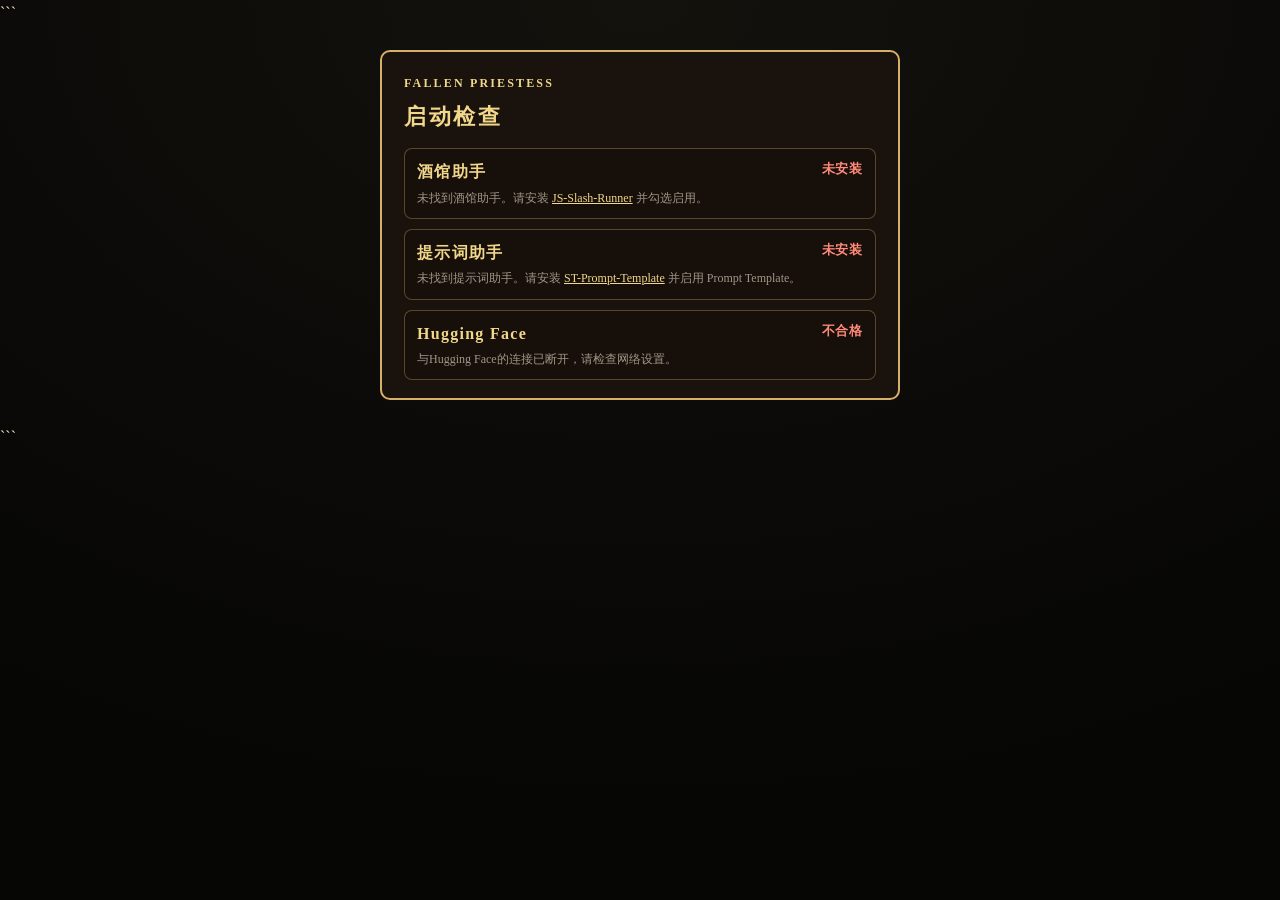
<file: boot.html>
```
<!DOCTYPE html>
<html lang="zh-CN">
<head>
  <meta charset="utf-8" />
  <meta name="viewport" content="width=device-width, initial-scale=1" />
  <title>妹神官 · 启动检查</title>
  <script>
    try {
      if ('serviceWorker' in navigator && /^https?:/i.test(location.protocol) && !window.frameElement) {
        navigator.serviceWorker.register(new URL('sw.js', document.baseURI || location.href).href).catch(function () {});
      }
    } catch (e) {}
  </script>
  <link rel="icon" type="image/png" href="https://satorizeppelin.github.io/fallen-priestess/icon.png" />
  <link rel="shortcut icon" href="https://satorizeppelin.github.io/fallen-priestess/icon.png" />
  <link rel="apple-touch-icon" href="https://satorizeppelin.github.io/fallen-priestess/icon.png" />
  <style>
    :root {
      --frame: #d6b068;
      --body-bg: #1a120c;
      --gold: #f0d78a;
      --text: #f3ead4;
      --muted: rgba(243, 234, 212, 0.62);
      --ok: #8fd18f;
      --bad: #ff8a7a;
      --wait: #e8c47a;
    }
    * { box-sizing: border-box; }
    html, body {
      margin: 0;
      min-height: 0;
      height: auto;
      overflow: visible;
      background: radial-gradient(1200px 800px at 50% 0%, #14120d, #0b0a08 60%, #060605);
      color: var(--text);
      font: 16px/1.6 "Noto Serif SC", "Songti SC", "SimSun", serif;
    }
    html.is-filled, html.is-filled body {
      height: 100%;
      min-height: 100%;
      overflow: hidden;
    }
    #fallback {
      max-width: 42rem;
      margin: 12vh auto 0;
      padding: 0 1.4rem;
    }
    #fallback h1 {
      margin: 0 0 0.7em;
      color: #ff2a2a;
      font-size: clamp(1.15rem, 3.2vw, 1.65rem);
      letter-spacing: 0.04em;
    }
    #fallback p { color: #ff8a7a; margin: 0.35em 0; }
    #app {
      display: flex;
      align-items: center;
      justify-content: center;
      padding: 24px 16px;
    }
    html.is-filled #app {
      min-height: 100%;
      height: 100%;
    }
    #app[hidden] { display: none !important; }
    .panel {
      width: min(520px, 100%);
      padding: 22px 22px 18px;
      border: 2px solid var(--frame);
      border-radius: 10px;
      background: var(--body-bg);
    }
    .kicker {
      margin: 0 0 6px;
      color: var(--gold);
      font-size: 12px;
      font-weight: 700;
      letter-spacing: 0.18em;
    }
    h2 {
      margin: 0 0 14px;
      color: var(--gold);
      font-size: 22px;
      letter-spacing: 0.12em;
    }
    .checks { display: flex; flex-direction: column; gap: 10px; }
    .check {
      display: grid;
      grid-template-columns: 1fr auto;
      gap: 4px 12px;
      padding: 10px 12px;
      border: 1.5px solid rgba(214, 176, 104, 0.35);
      border-radius: 8px;
      background: rgba(20, 14, 9, 0.45);
    }
    .check-name { color: var(--gold); font-weight: 700; letter-spacing: 0.08em; }
    .check-state {
      font-size: 13px;
      font-weight: 700;
      letter-spacing: 0.06em;
      color: var(--wait);
    }
    .check.is-ok .check-state { color: var(--ok); }
    .check.is-bad .check-state { color: var(--bad); }
    .check-detail {
      grid-column: 1 / -1;
      color: var(--muted);
      font-size: 12px;
    }
    .check-detail a { color: var(--gold); }
    .actions {
      display: none;
      margin-top: 18px;
      padding-top: 14px;
      border-top: 1px solid rgba(214, 176, 104, 0.22);
    }
    .actions.is-ready { display: block; }
    .start-btn {
      appearance: none;
      width: 100%;
      padding: 0.7em 1em;
      border: 2px solid var(--frame);
      border-radius: 8px;
      background: rgba(214, 176, 104, 0.78);
      color: #1a1208;
      font: 700 16px/1 "Noto Serif SC", "Songti SC", serif;
      letter-spacing: 0.14em;
      cursor: pointer;
    }
    .start-btn:hover { background: #f0d78a; }
    .start-btn:disabled {
      cursor: wait;
      opacity: 0.7;
    }
    .start-msg {
      margin: 10px 0 0;
      color: var(--muted);
      font-size: 12px;
      min-height: 1.4em;
    }
    .start-msg.is-bad { color: var(--bad); }
  </style>
</head>
<body>
  <div id="fallback">
    <h1>如果你看到了这段文字，说明你没有安装酒馆助手</h1>
    <p>请安装并启用「酒馆助手」，打开 HTML 渲染后再刷新本对话。</p>
    <p>扩展地址：https://github.com/N0VI028/JS-Slash-Runner</p>
  </div>
  <noscript>
    <div id="fallback">
      <h1>如果你看到了这段文字，说明你没有安装酒馆助手</h1>
    </div>
  </noscript>

  <div id="app" hidden>
    <div class="panel">
      <p class="kicker">FALLEN PRIESTESS</p>
      <h2>启动检查</h2>
      <div class="checks">
        <div class="check" id="chk-th">
          <span class="check-name">酒馆助手</span>
          <span class="check-state">检查中…</span>
          <div class="check-detail" hidden></div>
        </div>
        <div class="check" id="chk-prompt">
          <span class="check-name">提示词助手</span>
          <span class="check-state">检查中…</span>
          <div class="check-detail" hidden></div>
        </div>
        <div class="check" id="chk-hf">
          <span class="check-name">Hugging Face</span>
          <span class="check-state">检查中…</span>
          <div class="check-detail" hidden></div>
        </div>
      </div>
      <div class="actions" id="actions">
        <button type="button" class="start-btn" id="btn-start">启动游戏</button>
        <p class="start-msg" id="start-msg"></p>
      </div>
    </div>
  </div>

  <script>
    (function () {
      var GAME_BASE = 'https://satorizeppelin.github.io/fallen-priestess/';
      var GAME_INDEX = GAME_BASE + 'index.html';
      var GAME_INDEX_CDN = 'https://cdn.jsdelivr.net/gh/SatoriZeppelin/fallen-priestess@main/index.html';
      var HF_API = 'https://huggingface.co/api/models/think-denim-frisk/FallenPriestess';
      var HF_FILE = 'https://huggingface.co/think-denim-frisk/FallenPriestess/resolve/main/.gitattributes';

      var fallback = document.getElementById('fallback');
      var app = document.getElementById('app');
      fallback.hidden = true;
      app.hidden = false;

      function fitBootFrame() {
        var iframe = window.frameElement;
        if (!iframe || iframe.getAttribute('data-fp-pinned') === '1') return;
        iframe.setAttribute('data-fp-frame', '1');
        cleanDuplicateTavernFrames();
        var h = Math.ceil(Math.max(
          document.documentElement.scrollHeight,
          document.body.scrollHeight,
          app.scrollHeight
        ));
        iframe.style.setProperty('height', (h + 16) + 'px', 'important');
        iframe.style.setProperty('max-height', 'none', 'important');
        iframe.style.setProperty('overflow', 'visible', 'important');
      }

      function readGlobal(name, test) {
        var scopes = [window];
        try { if (window.parent && window.parent !== window) scopes.push(window.parent); } catch (e) {}
        try { if (window.top && window.top !== window) scopes.push(window.top); } catch (e) {}
        for (var i = 0; i < scopes.length; i++) {
          try {
            var value = scopes[i][name];
            if (value && (!test || test(value))) return value;
          } catch (e) {}
        }
        return null;
      }

      function setCheck(id, ok, state, detail) {
        var el = document.getElementById(id);
        el.classList.toggle('is-ok', !!ok);
        el.classList.toggle('is-bad', !ok);
        el.querySelector('.check-state').textContent = state;
        var detailEl = el.querySelector('.check-detail');
        detailEl.innerHTML = detail || '';
        detailEl.hidden = !detail;
      }

      function formatVersion(v) {
        if (!v) return '';
        var s = String(v).trim();
        if (!s) return '';
        return /^v/i.test(s) ? s : 'v' + s;
      }

      function getScopes() {
        var scopes = [window];
        try { if (window.parent && window.parent !== window) scopes.push(window.parent); } catch (e) {}
        try { if (window.top && window.top !== window && scopes.indexOf(window.top) === -1) scopes.push(window.top); } catch (e) {}
        return scopes;
      }

      function readExtVersionFromDom(keywords) {
        var scopes = getScopes();
        for (var i = 0; i < scopes.length; i++) {
          try {
            var doc = scopes[i].document;
            if (!doc) continue;
            var els = doc.querySelectorAll('#extensions_settings [id], #extensions_settings2 [id], .extension_block, [data-extension-name]');
            for (var j = 0; j < els.length; j++) {
              var text = (els[j].textContent || '') + ' ' + (els[j].id || '');
              var hit = false;
              for (var m = 0; m < keywords.length; m++) {
                if (text.toLowerCase().indexOf(keywords[m].toLowerCase()) !== -1) { hit = true; break; }
              }
              if (hit) {
                var match = text.match(/\bv?\d+\.\d+\.\d+(?:-[0-9A-Za-z.-]+)?\b/);
                if (match) return formatVersion(match[0]);
              }
            }
          } catch (e) {}
        }
        return '';
      }

      function fetchExtManifestVersion(folderNames, onVersion) {
        var prefixes = [
          '/scripts/extensions/third-party/',
          '/scripts/extensions/'
        ];
        var urls = [];
        for (var i = 0; i < folderNames.length; i++) {
          for (var j = 0; j < prefixes.length; j++) {
            urls.push(prefixes[j] + folderNames[i] + '/manifest.json');
          }
        }
        var idx = 0;
        function tryNext() {
          if (idx >= urls.length) return;
          var url = urls[idx++];
          fetch(url, { method: 'GET', cache: 'no-store' })
            .then(function (r) { return r && r.ok ? r.json() : null; })
            .then(function (data) {
              if (data && data.version) {
                onVersion(formatVersion(data.version));
              } else {
                tryNext();
              }
            })
            .catch(function () { tryNext(); });
        }
        tryNext();
      }

      function readExtManifestVersion(keywords) {
        var scopes = getScopes();
        for (var i = 0; i < scopes.length; i++) {
          try {
            var st = scopes[i].SillyTavern;
            var ctx = st && typeof st.getContext === 'function' ? st.getContext() : null;
            var manifests = (ctx && (ctx.extensionManifests || (ctx.extensionSettings && ctx.extensionSettings.manifests))) || scopes[i].extension_manifests || scopes[i].manifests || null;
            if (manifests && typeof manifests === 'object') {
              var keys = Object.keys(manifests);
              for (var j = 0; j < keys.length; j++) {
                var k = keys[j];
                for (var m = 0; m < keywords.length; m++) {
                  if (k.toLowerCase().indexOf(keywords[m].toLowerCase()) !== -1) {
                    var ver = manifests[k] && manifests[k].version;
                    if (ver) return formatVersion(ver);
                  }
                }
              }
            }
          } catch (e) {}
        }
        return readExtVersionFromDom(keywords);
      }

      function resolveTavernHelperVersion(th) {
        try {
          if (typeof th.getTavernHelperVersion === 'function') {
            var v0 = th.getTavernHelperVersion();
            if (v0 && typeof v0 === 'string') return formatVersion(v0);
          }
          if (typeof th.getVersion === 'function') {
            var v = th.getVersion();
            if (v && typeof v === 'string') return formatVersion(v);
          }
          if (typeof th.version === 'string' && th.version) return formatVersion(th.version);
          if (typeof th.VERSION === 'string' && th.VERSION) return formatVersion(th.VERSION);
        } catch (e) {}
        var scopes = getScopes();
        for (var i = 0; i < scopes.length; i++) {
          try {
            if (typeof scopes[i].getTavernHelperVersion === 'function') {
              var sv = scopes[i].getTavernHelperVersion();
              if (sv && typeof sv === 'string') return formatVersion(sv);
            }
          } catch (e) {}
        }
        return readExtManifestVersion(['JS-Slash-Runner', 'TavernHelper', '酒馆助手', 'slash-runner']);
      }

      function resolvePromptHelperVersion(ejs) {
        try {
          if (typeof ejs.getVersion === 'function') {
            var v = ejs.getVersion();
            if (v && typeof v === 'string') return formatVersion(v);
          }
          if (typeof ejs.version === 'string' && ejs.version) return formatVersion(ejs.version);
          if (typeof ejs.VERSION === 'string' && ejs.VERSION) return formatVersion(ejs.VERSION);
        } catch (e) {}
        return readExtManifestVersion(['ST-Prompt-Template', 'Prompt-Template', '提示词模板', 'EjsTemplate']);
      }

      function checkTavernHelper() {
        var th = readGlobal('TavernHelper', function (api) {
          return typeof api.generate === 'function';
        });
        if (th) {
          var ver = resolveTavernHelperVersion(th);
          setCheck('chk-th', true, ver || '已安装', '');
          var asyncFn = (typeof th.getTavernHelperVersion === 'function' && th.getTavernHelperVersion) ||
                        (typeof th.getVersion === 'function' && th.getVersion);
          if (asyncFn) {
            try {
              Promise.resolve(asyncFn.call(th)).then(function (v) {
                var fv = formatVersion(v);
                if (fv) setCheck('chk-th', true, fv, '');
              }).catch(function () {});
            } catch (e) {}
          }
          if (!ver) {
            fetchExtManifestVersion(['JS-Slash-Runner', 'TavernHelper'], function (fv) {
              if (fv) setCheck('chk-th', true, fv, '');
            });
          }
          return true;
        }
        setCheck(
          'chk-th',
          false,
          '未安装',
          '未找到酒馆助手。请安装 <a href="https://github.com/N0VI028/JS-Slash-Runner" target="_blank" rel="noopener">JS-Slash-Runner</a> 并勾选启用。'
        );
        return false;
      }

      function checkPromptHelper() {
        var ejs = readGlobal('EjsTemplate', function (api) {
          return typeof api.evalTemplate === 'function' || typeof api.prepareContext === 'function';
        });
        if (ejs) {
          var ver = resolvePromptHelperVersion(ejs);
          setCheck('chk-prompt', true, ver || '已安装', '');
          if (ejs && typeof ejs.getVersion === 'function') {
            try {
              Promise.resolve(ejs.getVersion()).then(function (v) {
                var fv = formatVersion(v);
                if (fv) setCheck('chk-prompt', true, fv, '');
              }).catch(function () {});
            } catch (e) {}
          }
          if (!ver) {
            fetchExtManifestVersion(['ST-Prompt-Template', 'Prompt-Template'], function (fv) {
              if (fv) setCheck('chk-prompt', true, fv, '');
            });
          }
          return true;
        }
        setCheck(
          'chk-prompt',
          false,
          '未安装',
          '未找到提示词助手。请安装 <a href="https://github.com/zonde306/ST-Prompt-Template" target="_blank" rel="noopener">ST-Prompt-Template</a> 并启用 Prompt Template。'
        );
        return false;
      }

      function fetchWithTimeout(url, ms) {
        var ctrl = new AbortController();
        var timer = setTimeout(function () { ctrl.abort(); }, ms);
        return fetch(url, { method: 'GET', mode: 'cors', cache: 'no-store', signal: ctrl.signal })
          .finally(function () { clearTimeout(timer); });
      }

      function checkHuggingFace() {
        var started = Date.now();
        return fetchWithTimeout(HF_API, 8000)
          .catch(function () { return fetchWithTimeout(HF_FILE, 8000); })
          .then(function (res) {
            var ms = Date.now() - started;
            if (!res || !res.ok) throw new Error(res ? String(res.status) : '网络失败');
            setCheck('chk-hf', true, ms + ' ms', '');
            return true;
          })
          .catch(function () {
            setCheck(
              'chk-hf',
              false,
              '不合格',
              '与Hugging Face的连接已断开，请检查网络设置。'
            );
            return false;
          });
      }

      function injectBase(html, baseHref) {
        var b = baseHref || GAME_BASE;
        var closeScr = '</scr' + 'ipt>';
        var tag = '<base href="' + b + '">\n  <script>window.__FP_TAVERN_BOOT__ = true;' + closeScr;
        var out = html;
        if (/<base\s/i.test(out)) {
          out = out.replace(/<base\b[^>]*>/i, tag);
        } else {
          out = out.replace(/<head[^>]*>/i, function (open) {
            return open + '\n  ' + tag;
          });
        }
        var bust = 'v=' + Date.now();
        out = out.replace(/(<(?:script|link)\b[^>]+(?:src|href)=")(?:interface|resource)\/[^"?]+(\?[^"]*)?(")/gi, function (_m, p1, _q, p3) {
          var clean = _m.slice(p1.length, _m.length - p3.length).split('?')[0];
          return p1 + clean + '?' + bust + p3;
        });
        return out;
      }

      function cleanDuplicateTavernFrames() {
        var iframe = window.frameElement;
        if (!iframe) return;
        try {
          var doc = window.parent && window.parent.document;
          if (!doc) return;
          var frames = doc.querySelectorAll('iframe');
          for (var i = 0; i < frames.length; i++) {
            var f = frames[i];
            if (f === iframe) continue;
            var isFp = f.getAttribute('data-fp-frame') === '1';
            if (!isFp) {
              try {
                var cw = f.contentWindow;
                var cd = f.contentDocument || (cw && cw.document);
                if (cw && cw.__FP_TAVERN_BOOT__) isFp = true;
                else if (cd && cd.title && cd.title.indexOf('妹神官') !== -1) isFp = true;
              } catch (e) {}
            }
            if (isFp) {
              var msgBlock = f.closest && f.closest('.mes');
              var myBlock = iframe.closest && iframe.closest('.mes');
              if (msgBlock && myBlock && msgBlock === myBlock) {
                if (f.parentNode) f.parentNode.removeChild(f);
              } else {
                f.style.setProperty('display', 'none', 'important');
              }
            }
          }
        } catch (e) {}
      }

      function setEmbedTavernFrame() {
        var iframe = window.frameElement;
        if (!iframe) return;
        iframe.setAttribute('data-fp-frame', '1');
        cleanDuplicateTavernFrames();
        document.documentElement.classList.add('is-filled');
        iframe.removeAttribute('data-fp-pinned');
        iframe.style.setProperty('position', 'relative', 'important');
        iframe.style.setProperty('top', 'auto', 'important');
        iframe.style.setProperty('left', 'auto', 'important');
        iframe.style.setProperty('right', 'auto', 'important');
        iframe.style.setProperty('bottom', 'auto', 'important');
        iframe.style.setProperty('width', '100%', 'important');
        iframe.style.setProperty('max-width', '100%', 'important');
        iframe.style.setProperty('aspect-ratio', '16 / 9', 'important');
        iframe.style.setProperty('height', 'auto', 'important');
        iframe.style.setProperty('min-height', '480px', 'important');
        iframe.style.setProperty('max-height', '85vh', 'important');
        iframe.style.setProperty('border', '0', 'important');
        iframe.style.setProperty('border-radius', '8px', 'important');
        iframe.style.setProperty('overflow', 'hidden', 'important');
        iframe.style.setProperty('background', '#000', 'important');
        iframe.style.setProperty('display', 'block', 'important');
      }

      var starting = false;
      function startGame() {
        if (starting) return;
        starting = true;
        var btn = document.getElementById('btn-start');
        var msg = document.getElementById('start-msg');
        btn.disabled = true;
        msg.classList.remove('is-bad');
        msg.textContent = '正在载入游戏…';

        var nowBust = 't=' + Date.now();
        function withBust(u) {
          return u + (u.indexOf('?') === -1 ? '?' : '&') + nowBust;
        }
        var sources = [];
        try {
          if (/^https?:/i.test(location.protocol) && !window.frameElement) {
            sources.push({ url: withBust(new URL('index.html', location.href).href), base: new URL('./', location.href).href });
          }
        } catch (e) {}
        sources.push(
          { url: withBust(GAME_INDEX), base: GAME_BASE },
          { url: withBust(GAME_INDEX_CDN), base: 'https://cdn.jsdelivr.net/gh/SatoriZeppelin/fallen-priestess@main/' }
        );

        var next = Promise.reject();
        sources.forEach(function (src) {
          next = next.catch(function () {
            return fetchWithTimeout(src.url, 12000).then(function (res) {
              if (!res.ok) throw new Error(String(res.status));
              return res.text().then(function (text) {
                return { html: text, base: src.base };
              });
            });
          });
        });

        return next.then(function (payload) {
          var html = payload && payload.html;
          if (!html || html.indexOf('妹神官') === -1) throw new Error('页面内容异常');
          setEmbedTavernFrame();
          window.__FP_TAVERN_BOOT__ = true;
          document.open();
          document.write(injectBase(html, payload.base));
          document.close();
        }).catch(function (err) {
          starting = false;
          btn.disabled = false;
          msg.classList.add('is-bad');
          msg.textContent = '载入失败：' + (err && err.message ? err.message : err) + '。可直接打开 ' + GAME_BASE;
        });
      }

      Promise.resolve()
        .then(function () {
          var th = checkTavernHelper();
          var prompt = checkPromptHelper();
          return checkHuggingFace().then(function (hf) {
            return th && prompt && hf;
          });
        })
        .then(function (ready) {
          var actions = document.getElementById('actions');
          if (ready) {
            actions.classList.add('is-ready');
            document.getElementById('btn-start').addEventListener('click', startGame);
          }
          fitBootFrame();
          requestAnimationFrame(fitBootFrame);
        });
      fitBootFrame();
    })();
  </script>
</body>
</html>
```
</file>
